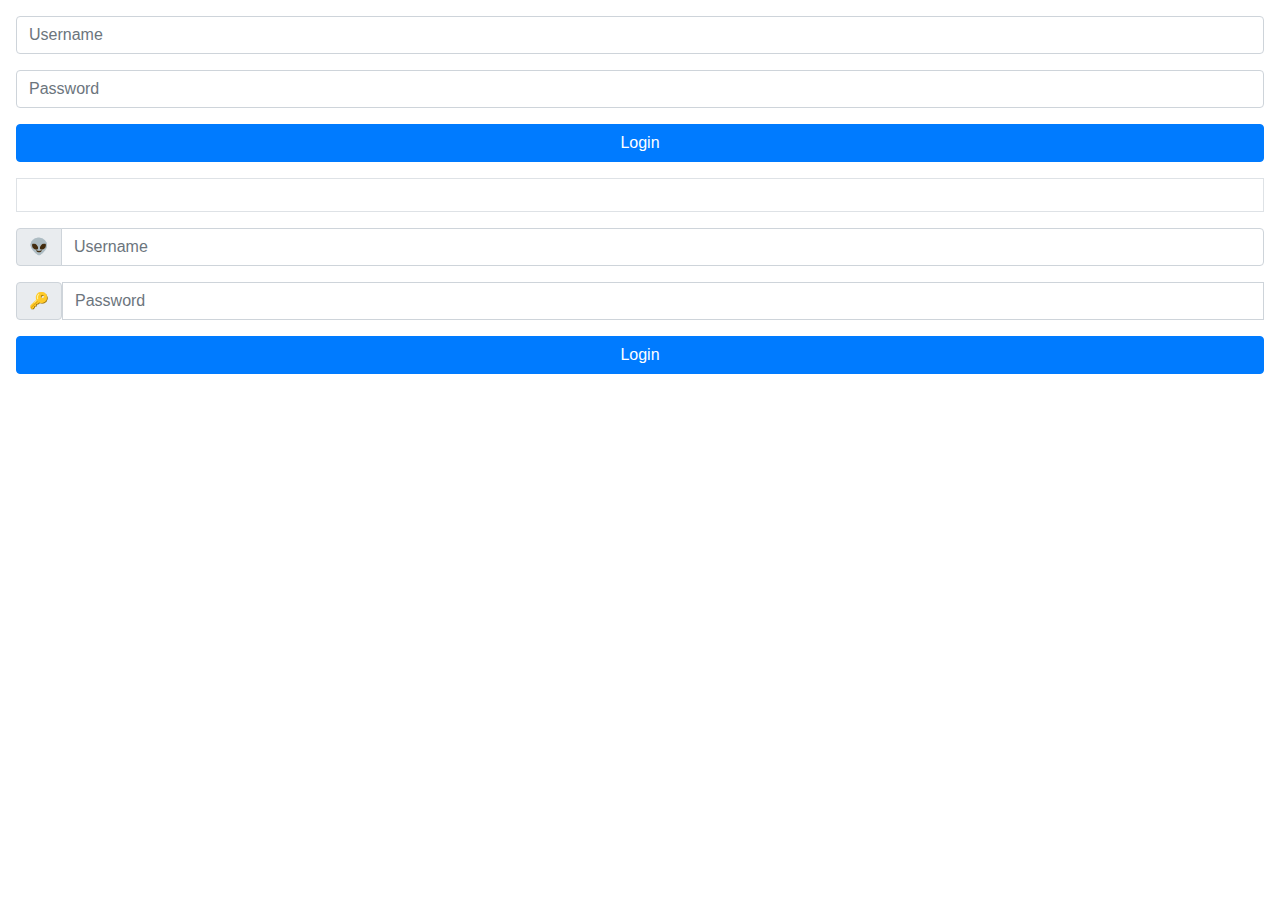
<file: actividad-3/index.html>
<!doctype html>
<html>

<head>
	<title>Titulo de Pagina</title>
	<link rel="stylesheet" href="https://stackpath.bootstrapcdn.com/bootstrap/4.4.1/css/bootstrap.min.css"
		integrity="sha384-Vkoo8x4CGsO3+Hhxv8T/Q5PaXtkKtu6ug5TOeNV6gBiFeWPGFN9MuhOf23Q9Ifjh" crossorigin="anonymous">
</head>

<body class="m-3">
	<input type="text" class="form-control mb-3" placeholder="Username"></input>
	<input type="password" class="form-control" placeholder="Password"></input>
	<button class="btn btn-primary w-100 mt-3">Login</button>
	<div class="form-group mt-3 border p-3"></div>

		<div class="input-group">
			<div class="input-group-prepend">
		<span class="input-group-text">👽</span>
			</div>
			<input type="text" class="form-control" placeholder="Username"></input>
		</div>
		<div class="input-group mt-3">
			<div class="input-group input-group-prepend"></div>
				<span class="input-group-text">🔑</span>
				<input type="password" class="form-control" placeholder="Password"></input>
			<button class="btn btn-primary w-100 mt-3">Login</button>
</body>

</html>
</file>
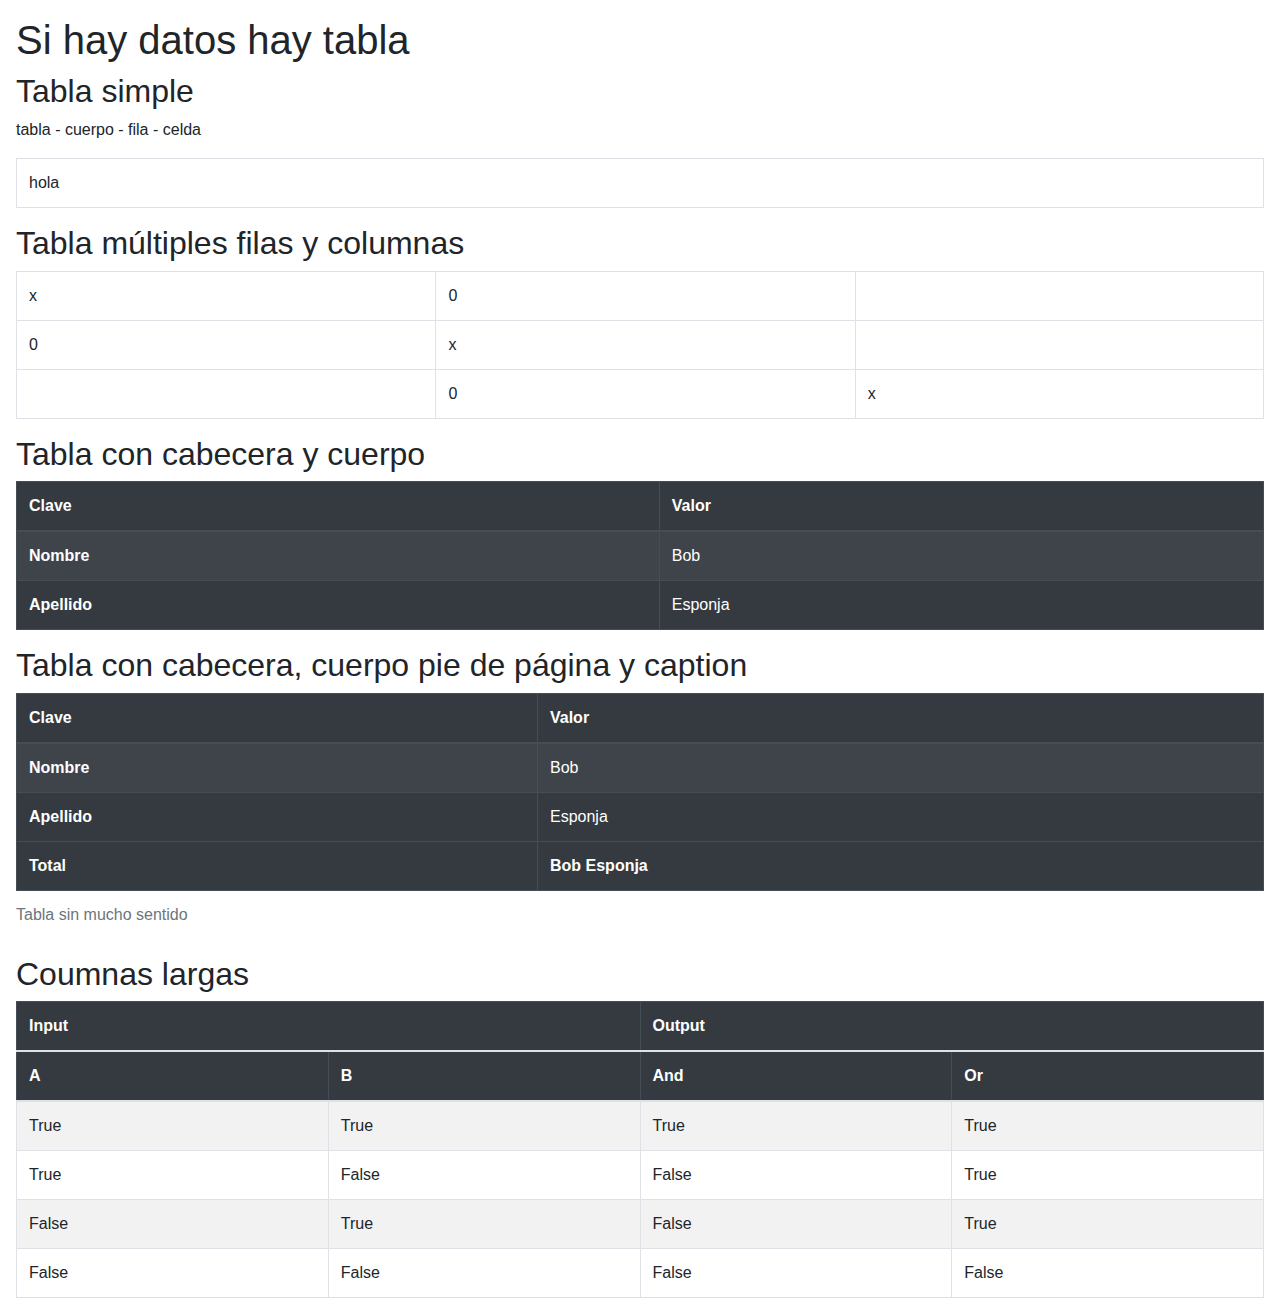
<file: Actividad-4/index.html>
<!doctype html>
<html>

<head>
	<title>Titulo de Pagina</title>
	<link rel="stylesheet" href="https://stackpath.bootstrapcdn.com/bootstrap/4.5.0/css/bootstrap.min.css">
</head>

<body class="m-3">
	<h1>Si hay datos hay tabla</h1>

	<h2>Tabla simple</h2>

	<p>tabla - cuerpo - fila - celda</p>
	<table class="table table-bordered">
		<tbody>
			<tr>
			</tr>
			<td>hola</td>
		</tbody>
	</table>

	<h2> Tabla múltiples filas y columnas</h2>

	<table class="table table-bordered">
		<tbody>
			<tr>
				<td>x</td>
				<td>0</td>
				<td></td>
			</tr>
			<tr>
				<td>0</td>
				<td>x</td>
				<td></td>
			</tr>
			<tr>
				<td></td>
				<td>0</td>
				<td>x</td>
			</tr>
		</tbody>
	</table>

	<h2>Tabla con cabecera y cuerpo</h2>

	<table class="table table-bordered table-striped table-hover table-dark">
		<thead>
			<tr>
				<th>Clave</th>
				<th>Valor</th>
			</tr>
		</thead>
		<tbody>
			<tr>
				<td><strong>Nombre</strong></td>
				<td>Bob</td>
			</tr>
			<tr>
				<td><strong>Apellido</strong></td>
				<td>Esponja</td>
			</tr>
		</tbody>
	</table>

	<h2>Tabla con cabecera, cuerpo pie de página y caption </h2>

	<table class="table table-bordered table-striped table-hover table-dark">
		<caption>Tabla sin mucho sentido</caption>
		<thead>
			<tr>
				<th>Clave</th>
				<th>Valor</th>
			</tr>
		</thead>
		<tbody>
			<tr>
				<td><strong>Nombre</strong></td>
				<td>Bob</td>
			</tr>
			<tr>
				<td><strong>Apellido</strong></td>
				<td>Esponja</td>
			</tr>
		</tbody>
		<tfoot>
			<tr>
				<th>Total</th>
				<th>Bob Esponja</th>
			</tr>
		</tfoot>
	</table>
	<h2>Coumnas largas</h2>

	<table class="table table-bordered table-striped table-hover">
		<thead class="table-dark">
			<tr>
				<th colspan="2">
					Input
				</th>
				<th colspan="2">
					Output
				</th>

			</tr>
			<tr>
				<th>A</th>
				<th>B</th>
				<th>And</th>
				<th>Or</th>
			</tr>
		<tbody>
			<tr>
				<td>True</td>
				<td>True</td>
				<td>True</td>
				<td>True</td>
			</tr>
			<tr>
				<td>True</td>
				<td>False</td>
				<td>False</td>
				<td>True</td>
			</tr>
			<tr>
				<td>False</td>
				<td>True</td>
				<td>False</td>
				<td>True</td>
			</tr>
			<tr>
				<td>False</td>
				<td>False</td>
				<td>False</td>
				<td>False</td>
			</tr>
		</tbody>
		</thead>
	</table>
</body>


</html>
</file>
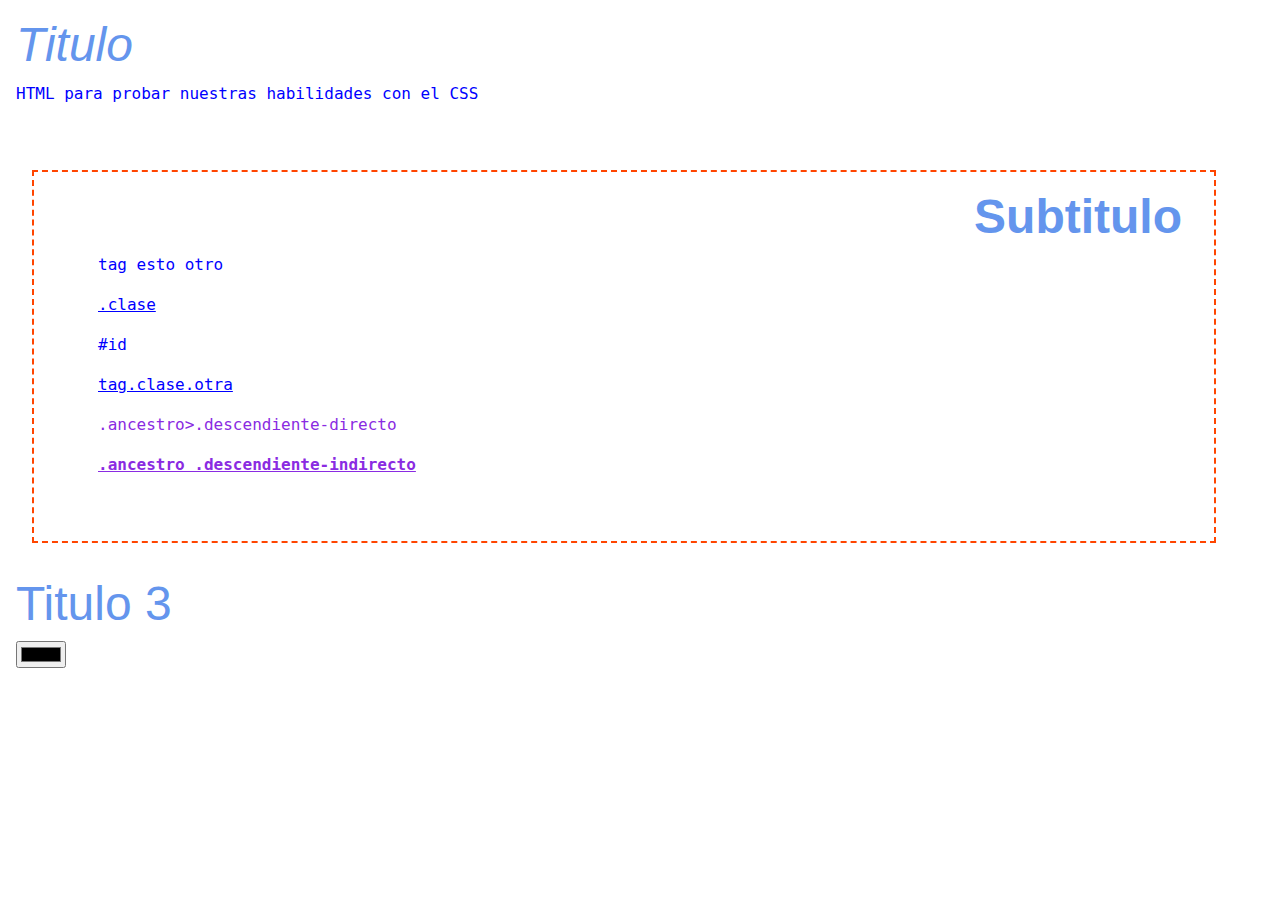
<file: Actividad-5/index.html>
<!doctype html>
<html>
  <head>
    <title>CSS Playground</title>
    <link rel="stylesheet" href="https://stackpath.bootstrapcdn.com/bootstrap/4.4.1/css/bootstrap.min.css"/>
    <link rel="stylesheet" href="style.css"/>
  </head>
  <body class="m-3">
    <h2 id="titulo-1">Titulo</h2>

    <p>HTML para probar nuestras habilidades con el CSS</p>

    <div class="base">
      <h2 id="titulo-2">Subtitulo</h2>
      <p class="impar primero">
        <span class="ejemplo">tag</span> esto otro
      </p>
      <p class="par primero">
        <span class="ejemplo">.clase</span>
      </p>
      <p class="impar">
        <span class="ejemplo">#id</span>
      </p>
      <p class="par">
        <span class="ejemplo">tag.clase.otra</span>
      </p>
      <p class="impar ultimo">
        <span class="ejemplo">.ancestro&gt;.descendiente-directo</span>
      </p>
      <p class="par ultimo">
        <span class="ejemplo">.ancestro .descendiente-indirecto</span>
      </p>
    </div>
<h3>Titulo 3</h2>
    <input type="color">
  </body>
</html>
</file>
<file: Actividad-5/style.css>
h2 {color: red; font-size: 36pt}
p {color: blue; font-family: monospace}
#titulo-1{font-style:italic}
#titulo-2{font-weight: 900;}
.base {border: 2px dashed orangered; 
padding: 1em 2em 3em 4em; 
margin: 4em 3em 2em 1em;
margin-top:4em;
margin-right: 3em;
padding-bottom: 3em;
padding-left: 4em
}

.ultimo {color: green}
p.ultimo {color: blueviolet}
.par.ultimo {font-weight: bold;}
h2,h3{color: cornflowerblue; font-size: 36pt}
.base>h2{text-align: right;}
.base>p.par> span {text-decoration: underline;}
.base.ejemplo{font-family: sans-serif}
</file>
